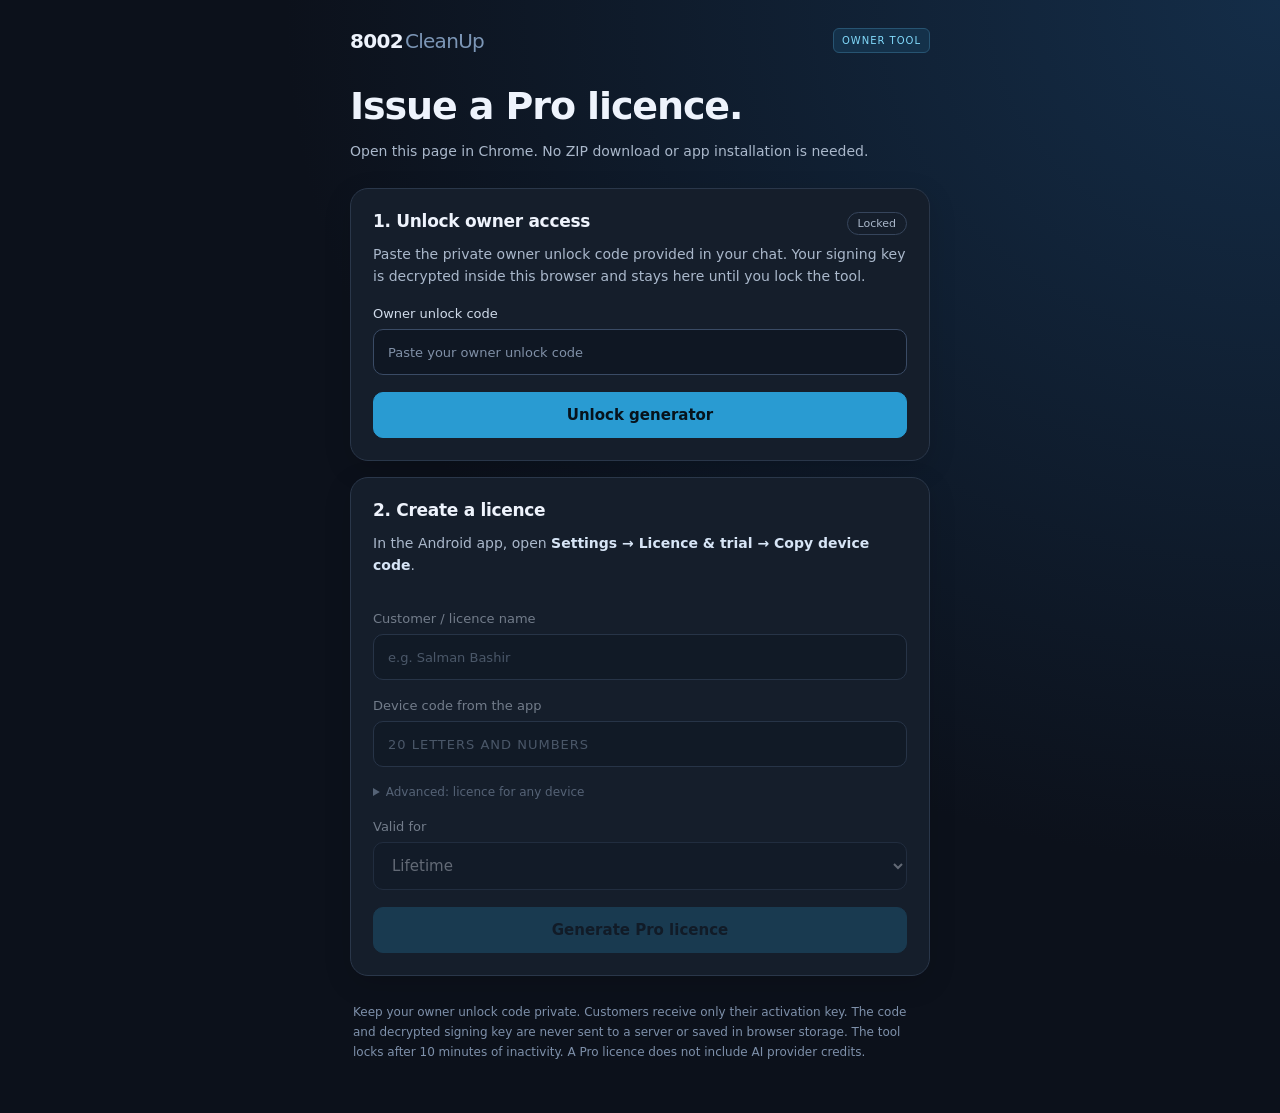
<file: index.html>
<!doctype html>
<html>
<head>
  <meta http-equiv="refresh" content="0; url=./licence/">
  <title>8002 CleanUp Pro License Portal</title>
</head>
<body>
  <p>Redirecting to <a href="./licence/">8002 Pro Licence Generator</a>...</p>
</body>
</html>
</file>
<file: licence/styles.css>
:root{color-scheme:dark;font-family:Inter,ui-sans-serif,system-ui,-apple-system,BlinkMacSystemFont,"Segoe UI",sans-serif;background:#0c111b;color:#eef3fc;font-synthesis:none}*{box-sizing:border-box}body{margin:0;background:radial-gradient(ellipse at top right,#142d48 0,transparent 55%)}main{max-width:620px;margin:0 auto;padding:28px 20px 40px}header{display:flex;justify-content:space-between;align-items:center;gap:10px;margin-bottom:32px}.brand{font-size:20px;font-weight:800;letter-spacing:-.7px}.brand span{color:#7c96b6;font-weight:500;margin-left:2px}.badge{color:#81d9fa;background:#14314a;border:1px solid #275472;font-size:10px;letter-spacing:1px;border-radius:6px;padding:6px 8px;white-space:nowrap}h1{font-size:clamp(28px,7vw,38px);line-height:1.12;letter-spacing:-1.1px;margin:0 0 12px}h2{font-size:17px;margin:0 0 12px;letter-spacing:-.3px}p{font-size:14px;line-height:1.6;color:#aab8cb;margin:0 0 16px}.intro{margin-bottom:26px}.panel{background:#151e2b;border:1px solid #2a374a;border-radius:18px;padding:22px;margin-bottom:16px;box-shadow:0 8px 28px #0002}.section-heading{display:flex;align-items:baseline;justify-content:space-between;gap:12px}.state{font-size:11px;color:#aab8cb;border:1px solid #36455c;border-radius:20px;padding:4px 10px;white-space:nowrap}.state.active{color:#91efbf;border-color:#28694c;background:#173f2c}label{display:block;font-size:13px;color:#d0dbea;margin:18px 0 8px}input:not([type=checkbox]),select,textarea,button{font:inherit;font-size:15px;width:100%;border-radius:10px;border:1px solid #3a4b65;padding:13px 14px;color:#f3f7ff;background:#0f1723;min-height:46px}input::placeholder{color:#8090a7;font-size:13px}input:focus-visible,select:focus-visible,textarea:focus-visible,button:focus-visible,summary:focus-visible{outline:3px solid #75d8ff;outline-offset:3px}#device{text-transform:uppercase;letter-spacing:1px}button{background:#299bd2;border-color:#299bd2;color:#07121b;font-weight:750;cursor:pointer;margin-top:17px}button:hover{filter:brightness(1.12)}button:disabled{opacity:.45;cursor:wait}.secondary{background:#202d3f;color:#dce8f9;border-color:#3b4b63}fieldset{border:0;padding:0;margin:0;min-width:0}fieldset:disabled{opacity:.5}fieldset:disabled button{cursor:not-allowed}textarea{resize:vertical;font-family:ui-monospace,SFMono-Regular,monospace;font-size:12px;line-height:1.65;overflow-wrap:anywhere;word-break:break-all}.feedback{font-size:13px;white-space:pre-wrap;overflow-wrap:anywhere;margin:14px 0 0;color:#96e3b5}.feedback:empty{display:none}.feedback.error{color:#ffb8ab}details{margin-top:16px;color:#96a8c2;font-size:12px}summary{cursor:pointer;line-height:1.5}.check{display:flex;align-items:flex-start;gap:10px;font-size:12px;line-height:1.6;color:#b6c5d9}.check input{margin:3px 0 0;flex:0 0 18px;width:18px;height:18px;accent-color:#44b9ed}.actions{display:grid;grid-template-columns:1fr 1fr;gap:12px}.note{font-size:12px;margin:12px 0 0}footer{font-size:12px;color:#7e90aa;line-height:1.7;padding:10px 3px}strong{color:#d7e5f6;font-weight:600}[hidden]{display:none!important}@media(max-width:360px){main{padding:22px 14px}.panel{padding:18px}.brand{font-size:18px}.actions{grid-template-columns:1fr;gap:0}}
</file>
